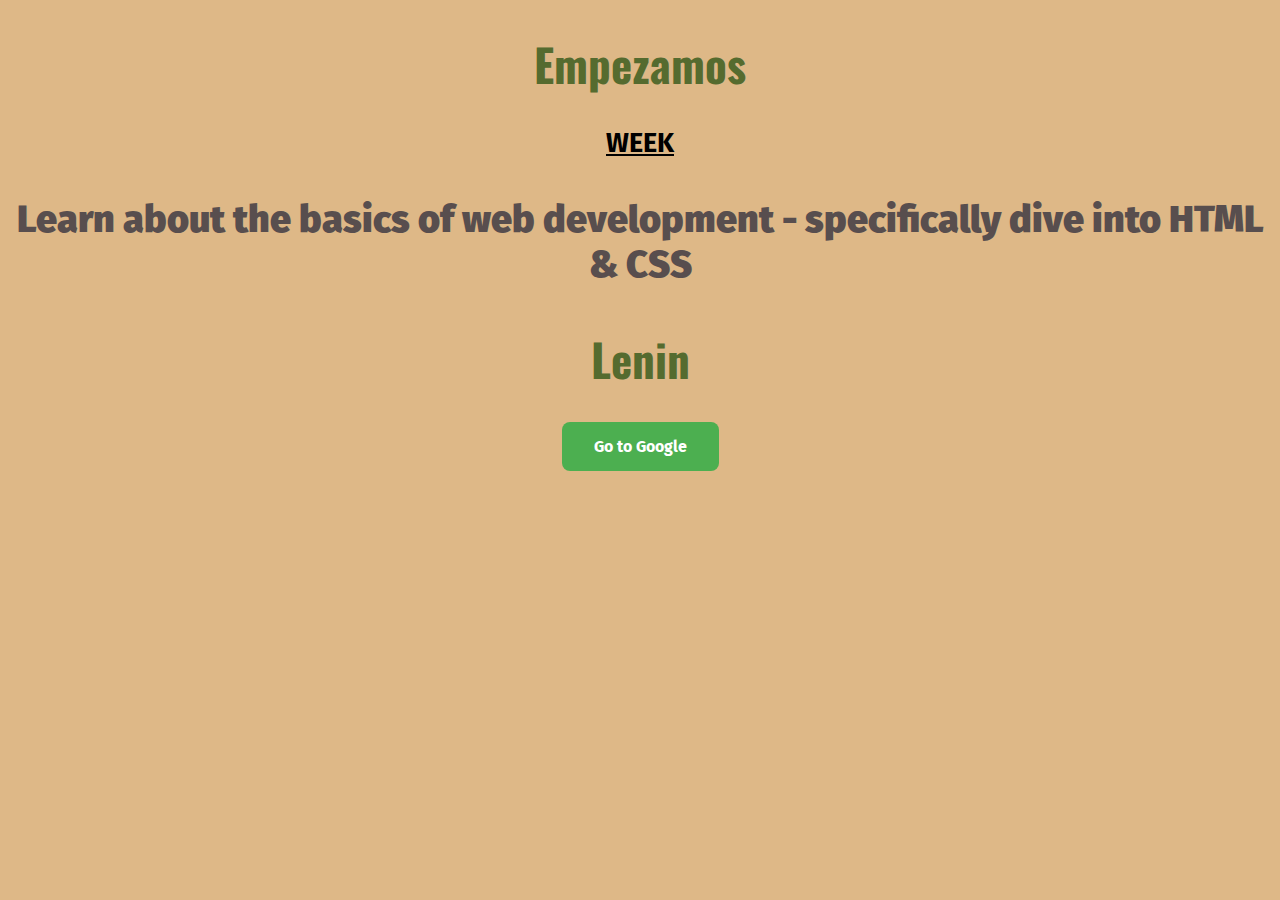
<file: index.html>
<!DOCTYPE html>
<html lang="en">

<head>
  <meta charset="UTF-8" />
  <meta http-equiv="X-UA-Compatible" content="IE=edge" />
  <meta name="viewport" content="width=device-width, initial-scale=1.0" />
  <link href="https://fonts.googleapis.com/css2?family=Oswald:wght@700&display=swap" rel="stylesheet" />
  <title>Document</title>
  <link rel="stylesheet" href="style.css" />
</head>

<body>
  <header>
    <h1>Empezamos</h1>
    <a href="full-week.html">WEEK</a>
  </header>
  <main>
    <p>
      Learn about the basics of web development - specifically dive into HTML
      & CSS
    </p>
    <h1>Lenin</h1>
  </main>
  <footer>
    <a href="http://google.com" target="_blank" class="button">Go to Google</a>
  </footer>
</body>

</html>
</file>
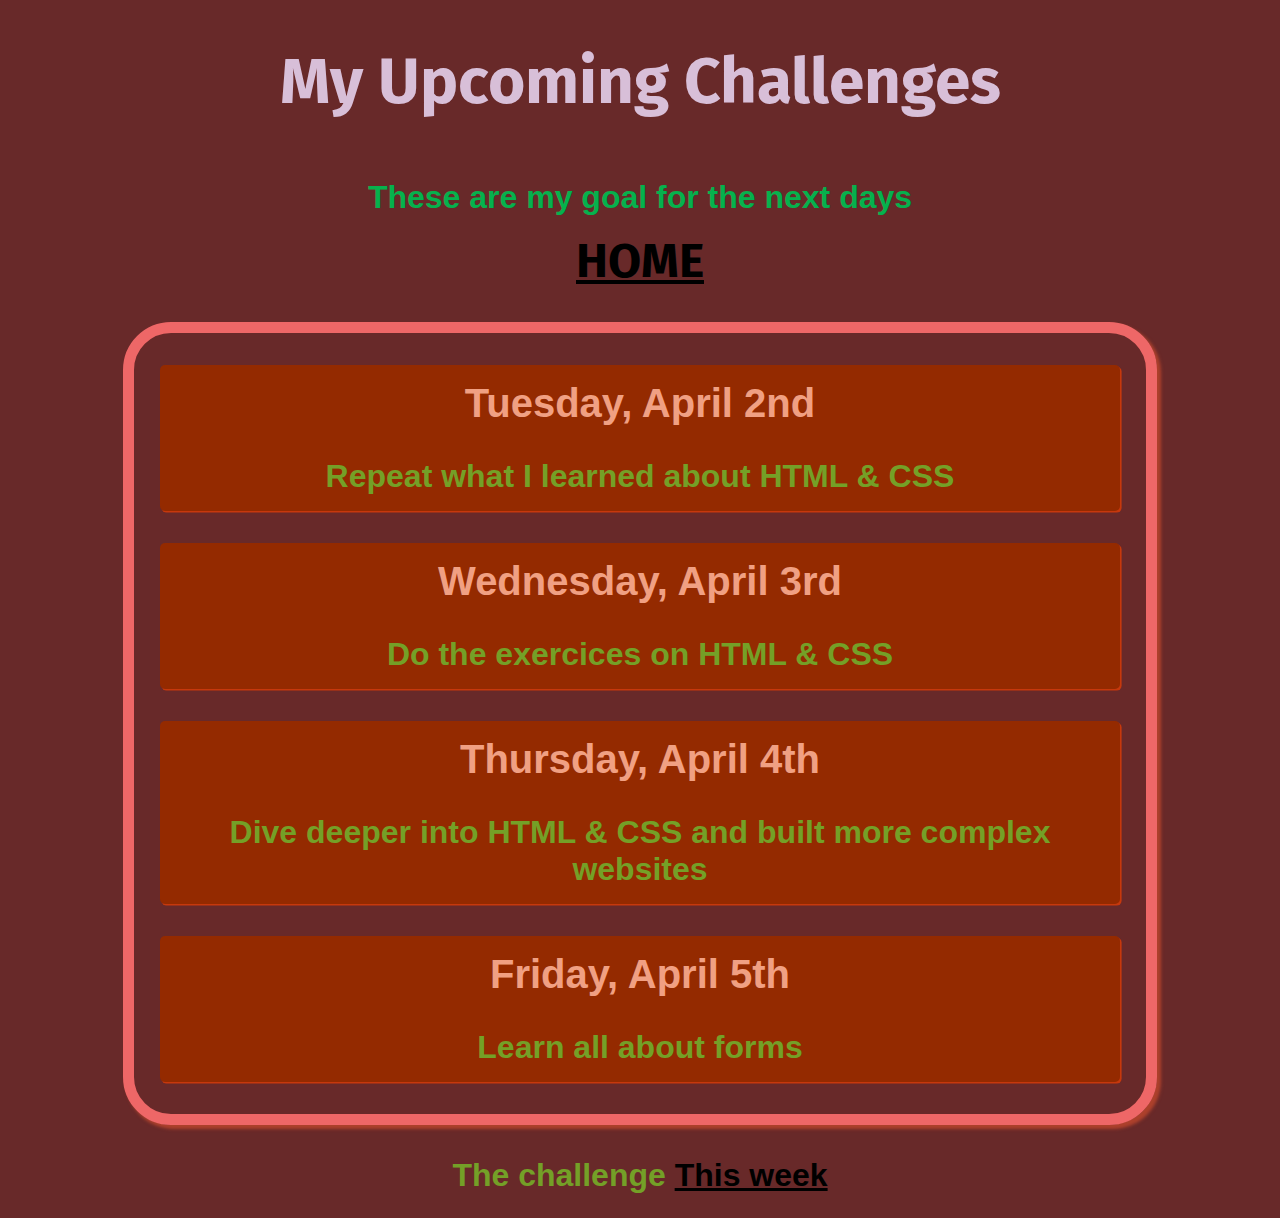
<file: full-week.html>
<!DOCTYPE html>
<html lang="en">

<head>
  <link href="https://fonts.googleapis.com/css2?family=Public+Sans&display=swap" rel="stylesheet" />
  <meta charset="UTF-8" />
  <meta http-equiv="X-UA-Compatible" content="IE=edge" />
  <meta name="viewport" content="width=device-width, initial-scale=1.0" />
  <link rel="stylesheet" href="full-week.css" />
  <title>My Upcoming Challenges</title>
</head>

<body>
  <header>
    <h1>My Upcoming Challenges</h1>
    <p>These are my goal for the next days</p>
    <a href="index.html">HOME</a>
  </header>
  <main>
    <ul>
      <li>
        <h2>Tuesday, April 2nd</h2>
        <p>Repeat what I learned about HTML & CSS</p>
      </li>
      <li>
        <h2>Wednesday, April 3rd</h2>
        <p>Do the exercices on HTML & CSS</p>
      </li>
      <li>
        <h2>Thursday, April 4th</h2>
        <p>Dive deeper into HTML & CSS and built more complex websites</p>
      </li>
      <li>
        <h2>Friday, April 5th</h2>
        <p>Learn all about forms</p>
      </li>
    </ul>
  </main>
  <footer>
    <p>The challenge <a href="/">This week</a></p>
  </footer>
</body>

</html>
</file>
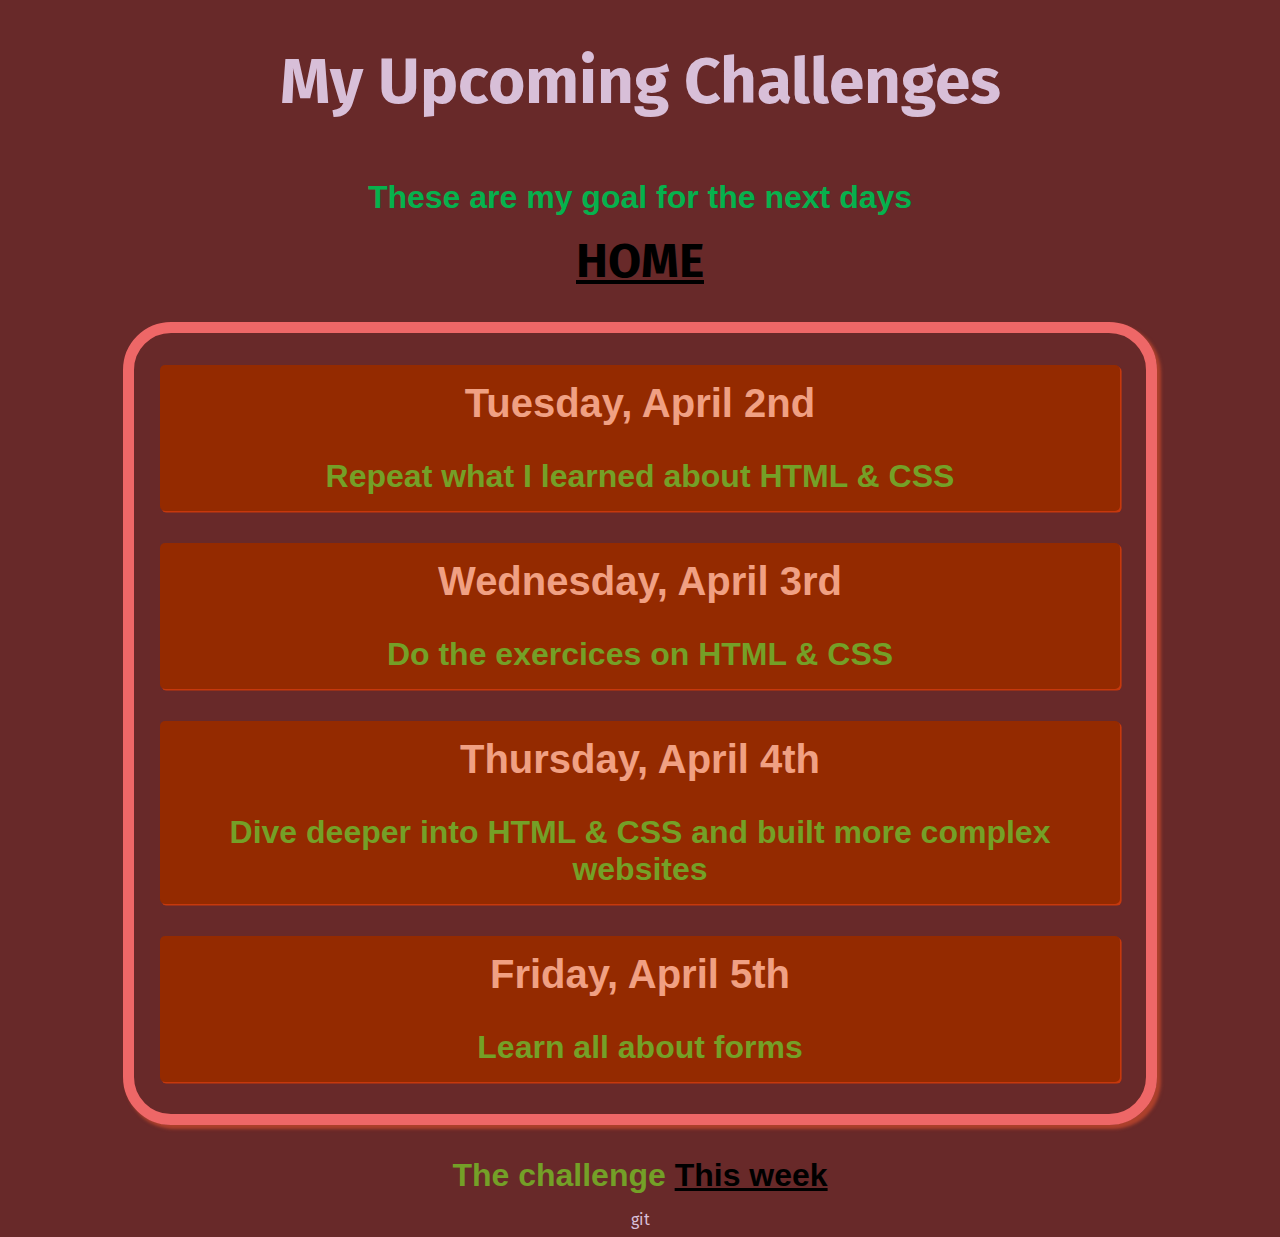
<file: start/full-week.html>
<!DOCTYPE html>
<html lang="en">

<head>
  <link href="https://fonts.googleapis.com/css2?family=Public+Sans&display=swap" rel="stylesheet" />
  <meta charset="UTF-8" />
  <meta http-equiv="X-UA-Compatible" content="IE=edge" />
  <meta name="viewport" content="width=device-width, initial-scale=1.0" />
  <link rel="stylesheet" href="full-week.css" />
  <title>My Upcoming Challenges</title>
</head>

<body>
  <header>
    <h1>My Upcoming Challenges</h1>
    <p>These are my goal for the next days</p>
    <a href="index.html">HOME</a>
  </header>
  <main>
    <ul>
      <li>
        <h2>Tuesday, April 2nd</h2>
        <p>Repeat what I learned about HTML & CSS</p>
      </li>
      <li>
        <h2>Wednesday, April 3rd</h2>
        <p>Do the exercices on HTML & CSS</p>
      </li>
      <li>
        <h2>Thursday, April 4th</h2>
        <p>Dive deeper into HTML & CSS and built more complex websites</p>
      </li>
      <li>
        <h2>Friday, April 5th</h2>
        <p>Learn all about forms</p>
      </li>
    </ul>
  </main>
  <footer>
    <p>The challenge <a href="/">This week</a></p>
  </footer>
</body>

</html>git
</file>
<file: style.css>
@import url("https://fonts.googleapis.com/css2?family=Fira+Sans&display=swap");
body {
  font-family: "Fira Sans", monospace;
  background-color: burlywood;
  text-align: center;
}
a {
  display: block;
  margin-bottom: 2rem;
  font-size: 3vh;
  font-weight: bold;
  color: initial;
}
a.button {
  background-color: #4caf50;
  /* Green */
  border: none;
  color: white;
  padding: 15px 32px;
  text-decoration: none;
  display: inline-block;
  font-size: 16px;
  border-radius: 8px;
}
h1 {
  color: darkolivegreen;
  font-family: "Oswald";
  font-size: 5vh;
}
p {
  color: rgb(88, 78, 78);
  font-size: 1cm;
  font-weight: 900;
}
</file>
<file: full-week.css>
@import url("https://fonts.googleapis.com/css2?family=Fira+Sans&display=swap");
@import url("https://fonts.googleapis.com/css2?family=Public+Sans&display=swap");

body {
  font-family: "Fira Sans", "Times New Roman", Times, serif;
  background-color: rgba(88, 19, 19, 0.904);
  color: thistle;
  text-align: center;
}
main{
  border: 0.7rem solid rgb(238, 103, 103);
  box-shadow: 0.2rem 0.2rem 0.2rem rgba(228, 83, 47, 0.562);
  max-width: 80%;
  margin: 0 auto;  
  border-radius: 3rem;
}
header {
  margin-bottom: 2rem;
}
header p {
  /* font-family: "Public Sanns", sans-serif; */
  font-size: 2rem;
  font-weight: bold;
  padding: 1rem 0 ;
  margin: 0;
  color: rgb(6, 177, 77);

}
header a:hover{
  font-size: 3rem;
  font-weight: bold;
  margin-bottom: 2rem;
  color: initial;
  background-color: darksalmon;
  border-radius: 7px;
  

}
a {
  font-size: 3rem;
  font-weight: bold;
  margin-bottom: 2rem;
  color: initial;
}
ul {
  font-family: "Public Sanns", sans-serif;
  font-size: 2rem;
  font-weight: bold;
  list-style: none;
  color: rgb(240, 160, 131);
  padding: 0;
  
}
li {
  background-color: rgb(148, 42, 0);
  border-radius: 5px;
  max-width: 95%;
  margin: 2rem auto auto;
  box-shadow: 0.1rem 0.1rem  rgb(238, 63, 0, 0.7);
}

h1 {
  font-size: 4rem;
} 
h2{
  font-size: 2.5rem;
  padding: 1rem;
  margin: 0;

}
p {
  font-family: "Public Sanns", sans-serif;
  font-size: 2rem;
  font-weight: bold;
  color: white;
  padding: 1rem 0 ;
  margin: 0;
  color: rgb(116, 160, 39);

}
footer a:hover{
  font-size: 2rem;
  font-weight: bold;
  margin-bottom: 2rem;
  color: initial;
  background-color: darksalmon;
  border-radius: 7px;
  
}
footer{
  margin-top: 1rem;
}
footer a{
  font-size: 2rem;
  font-weight: bold;
  margin-bottom: 2rem;
  color: initial;
  
}
</file>
<file: start/full-week.css>
@import url("https://fonts.googleapis.com/css2?family=Fira+Sans&display=swap");
@import url("https://fonts.googleapis.com/css2?family=Public+Sans&display=swap");

body {
  font-family: "Fira Sans", "Times New Roman", Times, serif;
  background-color: rgba(88, 19, 19, 0.904);
  color: thistle;
  text-align: center;
}
main{
  border: 0.7rem solid rgb(238, 103, 103);
  box-shadow: 0.2rem 0.2rem 0.2rem rgba(228, 83, 47, 0.562);
  max-width: 80%;
  margin: 0 auto;  
  border-radius: 3rem;
}
header {
  margin-bottom: 2rem;
}
header p {
  /* font-family: "Public Sanns", sans-serif; */
  font-size: 2rem;
  font-weight: bold;
  padding: 1rem 0 ;
  margin: 0;
  color: rgb(6, 177, 77);

}
header a:hover{
  font-size: 3rem;
  font-weight: bold;
  margin-bottom: 2rem;
  color: initial;
  background-color: darksalmon;
  border-radius: 7px;
  

}
a {
  font-size: 3rem;
  font-weight: bold;
  margin-bottom: 2rem;
  color: initial;
}
ul {
  font-family: "Public Sanns", sans-serif;
  font-size: 2rem;
  font-weight: bold;
  list-style: none;
  color: rgb(240, 160, 131);
  padding: 0;
  
}
li {
  background-color: rgb(148, 42, 0);
  border-radius: 5px;
  max-width: 95%;
  margin: 2rem auto auto;
  box-shadow: 0.1rem 0.1rem  rgb(238, 63, 0, 0.7);
}

h1 {
  font-size: 4rem;
} 
h2{
  font-size: 2.5rem;
  padding: 1rem;
  margin: 0;

}
p {
  font-family: "Public Sanns", sans-serif;
  font-size: 2rem;
  font-weight: bold;
  color: white;
  padding: 1rem 0 ;
  margin: 0;
  color: rgb(116, 160, 39);

}
footer a:hover{
  font-size: 2rem;
  font-weight: bold;
  margin-bottom: 2rem;
  color: initial;
  background-color: darksalmon;
  border-radius: 7px;
  
}
footer{
  margin-top: 1rem;
}
footer a{
  font-size: 2rem;
  font-weight: bold;
  margin-bottom: 2rem;
  color: initial;
  
}
</file>
